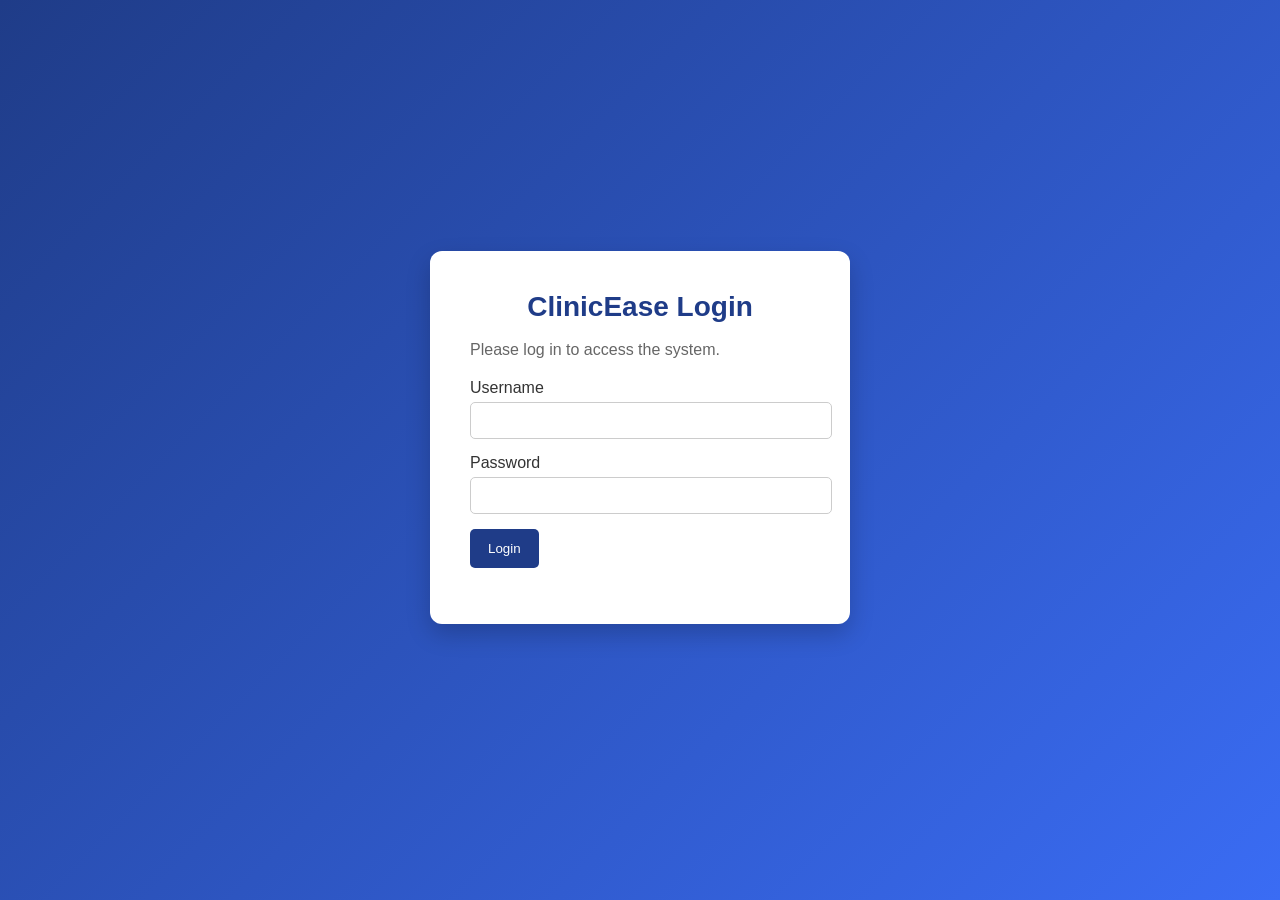
<file: index.html>
<!DOCTYPE html>
<html>

<head>
    <meta charset="UTF-8">
    <meta name="viewport" content="width=device-width, initial-scale=1.0">
    <meta name="description" content="ClinicEase is a responsive clinic booking, role-based access, and analytics demo built with HTML, CSS, JavaScript, Chart.js, jsPDF, and localStorage.">
    <title>Clinic Management System</title>
    <link rel="stylesheet" href="style.css">
</head>

<body>

    <!-- 1. THE GATEKEEPER LOGIN BOX (Shown if not logged in) -->
    <div id="homepageLoginContainer" class="login-wrapper" style="display: flex;">
        <div class="card login-box">
            <h1>ClinicEase Login</h1>
            <p style="color: #666; margin-bottom: 20px;">Please log in to access the system.</p>
            
            <form id="loginForm" autocomplete="off">
                <label>Username</label>
                <input type="text" id="username" autocomplete="username" required>

                <label>Password</label>
                <input type="password" id="password" autocomplete="new-password" required>

                <button type="submit">Login</button>
            </form>
            <p id="loginMessage" style="color: red; margin-top: 10px;"></p>
        </div>
    </div>

    <!-- 2. THE ACTUAL APPLICATION (Hidden until logged in) -->
    <div id="mainContent" style="display: none;">
        <!-- NAVIGATION -->
        <nav>
            <div class="logo">ClinicEase</div>
            <div class="hamburger" onclick="toggleMenu()">&#9776;</div>
            <div class="nav-links" id="navLinks">
                <a href="index.html">Home</a>
                <a href="about.html">About</a>
                <a href="booking.html">Booking</a>
                <a href="analytics.html">Analytics</a>
                <a href="documentation.html">Documentation</a>
                <button onclick="logout()" style="background: transparent; color: white; padding: 0; margin-left: 20px; font-weight: bold; border: none;">Logout</button>
            </div>
        </nav>

        <section class="hero">
            <h1>Welcome to ClinicEase</h1>
            <p>Smart Clinic Training & Booking Management System</p>
        </section>

        <!-- MAIN CONTENT -->
        <div class="container">
            <div class="card">
                <h2>System Overview</h2>
                <p>ClinicEase is designed to improve clinic appointment management, training coordination, and business reporting through an integrated digital system.</p>
            </div>

            <div class="card">
                <h2>Core Features</h2>
                <ul>
                    <li>Appointment Booking</li>
                    <li>Training Registration</li>
                    <li>Interactive Analytics Dashboard</li>
                    <li>Centralized Documentation</li>
                    <li>Business Reporting</li>
                </ul>
            </div>

            <a class="button" href="booking.html">Book Appointment</a>
        </div>

        <footer>
            <p>ClinicEase &copy; 2026 | Clinic Training & Booking Management System</p>
        </footer>
    </div>

    <!-- Script execution sequence matters -->
    <script src="script.js"></script>
</body>
</html>
</file>
<file: style.css>
/* GENERAL */
body {
    font-family: Arial, sans-serif;
    margin: 0;
    background-color: #f4f6f8;
    color: #333;
}

/* NAVBAR */
nav {
    background-color: #1f3c88;
    display: flex;
    justify-content: space-between;
    align-items: center;
    padding: 10px 20px;
}

.logo {
    color: white;
    font-size: 24px;
    font-weight: bold;
}

.nav-links a {
    color: white;
    text-decoration: none;
    margin-left: 20px;
    font-weight: bold;
}

.nav-links {
    display: flex;
    align-items: center;
    gap: 15px;
}

.user-menu {
    margin-left: auto;
    display: flex;
    align-items: center;
    gap: 10px;
}

.user-menu button {
    padding: 6px 10px;
    cursor: pointer;
}

/* HERO SECTION */
.hero {
    background: linear-gradient(to right, #1f3c88, #3a6cf4);
    color: white;
    padding: 80px 40px;
    text-align: center;
}

.hero h1 {
    font-size: 42px;
    margin-bottom: 10px;
}

.hero p {
    font-size: 18px;
}

/* MAIN CONTENT */
.container {
    padding: 40px;
}

/* CARDS */
.card {
    background-color: white;
    padding: 25px;
    margin-bottom: 25px;
    border-radius: 10px;
    box-shadow: 0 4px 10px rgba(0,0,0,0.1);
    transition: transform 0.3s ease;
}

.card:hover {
    transform: translateY(-3px);
}

/* HEADINGS */
h1 {
    color: #1f3c88;
}

h2 {
    color: #2c2c2c;
}

/* BUTTONS */
.button {
    display: inline-block;
    background-color: #1f3c88;
    color: white;
    padding: 12px 18px;
    border-radius: 5px;
    text-decoration: none;
    margin-top: 10px;
    transition: 0.2s ease;
}

.button:hover {
    background-color: #3a6cf4;
    transform: scale(0.2s ease);
}

/* FORMS */
input,
select,
textarea {
    width: 100%;
    padding: 10px;
    margin-top: 5px;
    margin-bottom: 15px;

    border: 1px solid #ccc;
    border-radius: 5px;
}

button {
    background-color: #1f3c88;
    color: white;
    padding: 12px 18px;
    border: none;
    border-radius: 5px;
    cursor: pointer;
}

/* IMAGE STYLING */
img {
    border-radius: 8px;
    margin-top: 15px;
}

/* FOOTER */
footer {
    background-color: #1f3c88;
    color: white;
    text-align: center;
    padding: 15px;
    margin-top: 40px;
}

#confirmationMessage {
    margin-top: 20px;
    font-weight: bold;
    color: green;
}

/* DASHBOARD STATS */

.dashboard-stats {
    display: flex;
    gap: 20px;
    flex-wrap: wrap;
}

.stat-box {
    background-color: #f9f9f9;
    padding: 20px;
    border-radius: 8px;
    flex: 1;
    min-width: 200px;
    text-align: center;
    border-top: 5px solid #1f3c88;
    transition: 0.3s ease;
}

.stat-box:hover {
    transform: translateY(-3px);
}

.stat-box h3 {
    margin-bottom: 10px;
}

.stat-box p {
    font-size: 24px;
    font-weight: bold;
    color: #1f3c88;
}

:root {
    --bg-color: #ffffff;
    --text-color: #111111;
    --card-color: #f5f5f5;
    --button-color: #007bff;
}

.chart-container {
    width: 100%;
    max-width: 600px;
    margin: 20px auto;   /* 👈 THIS CENTERS IT */
    display: flex;       /* 👈 IMPORTANT */
    justify-content: center;
    align-items: center;
}

canvas {
    width: 100% !important;
    height: auto !important;
}

/* MOBILE FIX */
@media screen and (max-width: 768px) {

    .dashboard-stats {
        flex-direction: column;
        align-items: center;
    }

    .chart-container {
        width: 90%;
    }

    nav .nav-links {
        display: flex;
        flex-direction: column;
        gap: 10px;
    }
}

.analytics-container {
    display: flex;
    gap: 20px;
    padding: 20px;
}

/* LEFT FILTER PANEL */
.filter-panel {
    width: 250px;
    background: #f5f5f5;
    padding: 15px;
    border-radius: 10px;
    height: fit-content;
    position: sticky;
    top: 20px;
}

.filter-panel h3 {
    margin-bottom: 10px;
}

.filter-panel label {
    display: block;
    margin-top: 10px;
    font-size: 14px;
}

.filter-panel input,
.filter-panel select {
    width: 100%;
    padding: 6px;
    margin-top: 5px;
}

/* BUTTONS */
.filter-panel button {
    width: 100%;
    margin-top: 10px;
    padding: 8px;
    cursor: pointer;
}

/* MAIN AREA */
.dashboard-panel {
    flex: 1;
    padding: 20px;
}

/* RESPONSIVE */
@media screen and (max-width: 768px) {
    .analytics-container {
        flex-direction: column;
    }

    .filter-panel {
        width: 100%;
        position: static;
    }
}

.export-btn {
    margin: 15px auto 0 25%;
    padding: 10px 25px;
    width: fit-content;
    display: block;
}

/* HAMBURGER */
.hamburger {
    display: none;
    font-size: 24px;
    cursor: pointer;
}

/* DEFAULT NAV */
.nav-links {
    display: flex;
    align-items: center;
    gap: 15px;
}

/* MOBILE */
@media screen and (max-width: 768px) {

    .hamburger {
        display: block;
    }

    .nav-links {
        display: none;
        flex-direction: column;
        background: white;
        position: absolute;
        top: 60px;
        right: 10px;
        padding: 15px;
        border-radius: 10px;
        box-shadow: 0px 2px 10px rgba(0,0,0,0.2);
    }

    .nav-links.active {
        display: flex;
    }
}

/* HOMEPAGE LOGIN OVERLAY STYLING */
.login-wrapper {
    display: flex;
    justify-content: center;
    align-items: center;
    min-height: 100vh;
    background: linear-gradient(135deg, #1f3c88 0%, #3a6cf4 100%);
    padding: 20px;
    box-sizing: border-box;
}

.login-box {
    width: 100%;
    max-width: 420px;
    padding: 40px !important;
    box-sizing: border-box;
    background-color: white;
    border-radius: 12px;
    box-shadow: 0 10px 25px rgba(0, 0, 0, 0.2) !important;
}

.login-box h1 {
    margin-top: 0;
    font-size: 28px;
    text-align: center;
}

/* MODAL OVERLAY (Dims out the background) */
.modal-overlay {
    position: fixed;
    top: 0;
    left: 0;
    width: 100%;
    height: 100%;
    background-color: rgba(0, 0, 0, 0.5); /* Semi-transparent black */
    display: flex;
    justify-content: center;
    align-items: center;
    z-index: 9999; /* Keeps it on top of everything */
}

/* MODAL BOX CONTAINER */
.modal-box {
    background-color: white;
    padding: 35px;
    border-radius: 12px;
    box-shadow: 0 10px 30px rgba(0, 0, 0, 0.25);
    text-align: center;
    max-width: 350px;
    width: 90%;
    animation: popupScale 0.3s ease; /* Smooth pop-in effect */
}

/* SUCCESS ICON (The green circle checkmark) */
.modal-icon {
    width: 60px;
    height: 60px;
    background-color: #4CAF50;
    color: white;
    border-radius: 50%;
    font-size: 32px;
    line-height: 60px;
    margin: 0 auto 15px auto;
    font-weight: bold;
}

.modal-box h2 {
    color: #1f3c88;
    margin-bottom: 10px;
    margin-top: 0;
}

.modal-box p {
    color: #555;
    margin-bottom: 20px;
    font-size: 16px;
}

/* POPUP BUTTON */
.modal-box button {
    background-color: #1f3c88;
    color: white;
    padding: 10px 25px;
    border: none;
    border-radius: 5px;
    font-size: 16px;
    cursor: pointer;
    width: 100%;
    transition: background 0.2s;
}

.modal-box button:hover {
    background-color: #3a6cf4;
}

/* POP-IN ANIMATION EFFECT */
@keyframes popupScale {
    from {
        transform: scale(0.8);
        opacity: 0;
    }
    to {
        transform: scale(1);
        opacity: 1;
    }
}

/* TABLE */
table {
    width: 100%;
    border-collapse: collapse;
    margin-top: 20px;
}

table th {
    background-color: #1f3c88;
    color: white;
    padding: 12px;
    text-align: left;
}

table td {
    padding: 12px;
    border-bottom: 1px solid #ddd;
}

table tr:hover {
    background-color: #f5f5f5;
}

/* STATUS BADGES */
.status {
    padding: 6px 12px;
    border-radius: 20px;
    font-size: 14px;
    font-weight: bold;
    color: white;
    display: inline-block;
}

/* UPCOMING */
.upcoming {
    background-color: #3498db;
}

/* TODAY */
.today {
    background-color: #f39c12;
}

/* COMPLETED */
.completed {
    background-color: #27ae60;
}

/* MISSED */
.missed {
    background-color: #e74c3c;
}

/* CANCELLED */
.cancelled {
    background-color: #7f8c8d;
}
</file>
